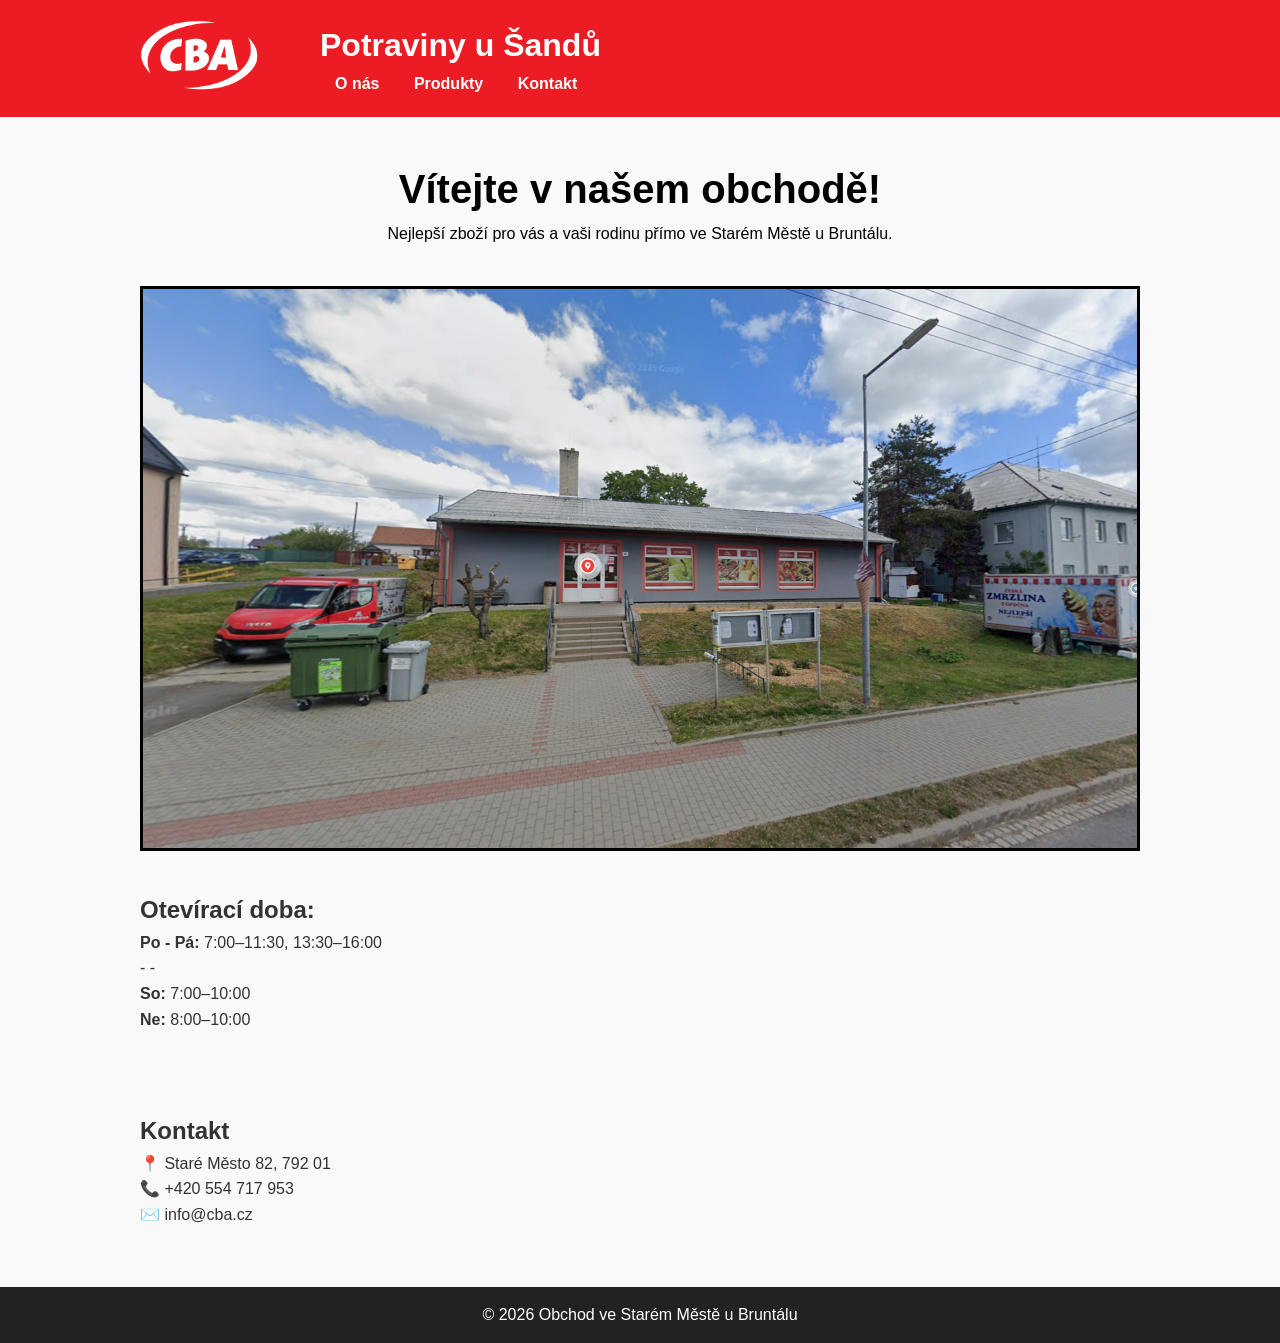
<file: index.html>
<!DOCTYPE html>
<html lang="cs">
<head>
    <meta charset="UTF-8">
    <meta name="viewport" content="width=device-width, initial-scale=1.0">
    <title>Obchod ve Starém Městě u Bruntálu</title>
    <link rel="stylesheet" href="styles.css">
</head>
<body>
    <header>
        <div class="container">
               <img src="img/CBA.png" alt="" class="logo">
            <h1><a href="index.html" class="link">Potraviny u Šandů</a></h1>
            <nav>
                <a href="onas.html" class="link">O nás</a>
                <a href="produkty.html" class="link">Produkty</a>
                <a href="kontakt.html" class="link">Kontakt</a>
            </nav>
        </div>
    </header>

    <section id="hero">
        <div class="container">
            <h2>Vítejte v našem obchodě!</h2>
            <p>Nejlepší zboží pro vás a vaši rodinu přímo ve Starém Městě u Bruntálu.</p>
        </div>
    </section>


    <div class="container">
    <img src="img/FOT.png" alt="" class="content-image" >
    </div>



    <section id="contact" class="container">
        <h2>Otevírací doba:</h2>
        <b>Po - Pá:</b> 7:00–11:30, 13:30–16:00
        <br>- -
        <br>
        <b>So:</b> 7:00–10:00
        <br>
        <b>Ne:</b> 8:00–10:00
    </section>

    <section id="contact" class="container">
        <h2>Kontakt</h2>
        <p>📍 Staré Město 82, 792 01</p>
        <p>📞 +420 554 717 953</p>
        <p>✉️ info@cba.cz</p>
    </section>

    <footer>
        <p>© 2026 Obchod ve Starém Městě u Bruntálu</p>
    </footer>
</body>
</html>
</file>
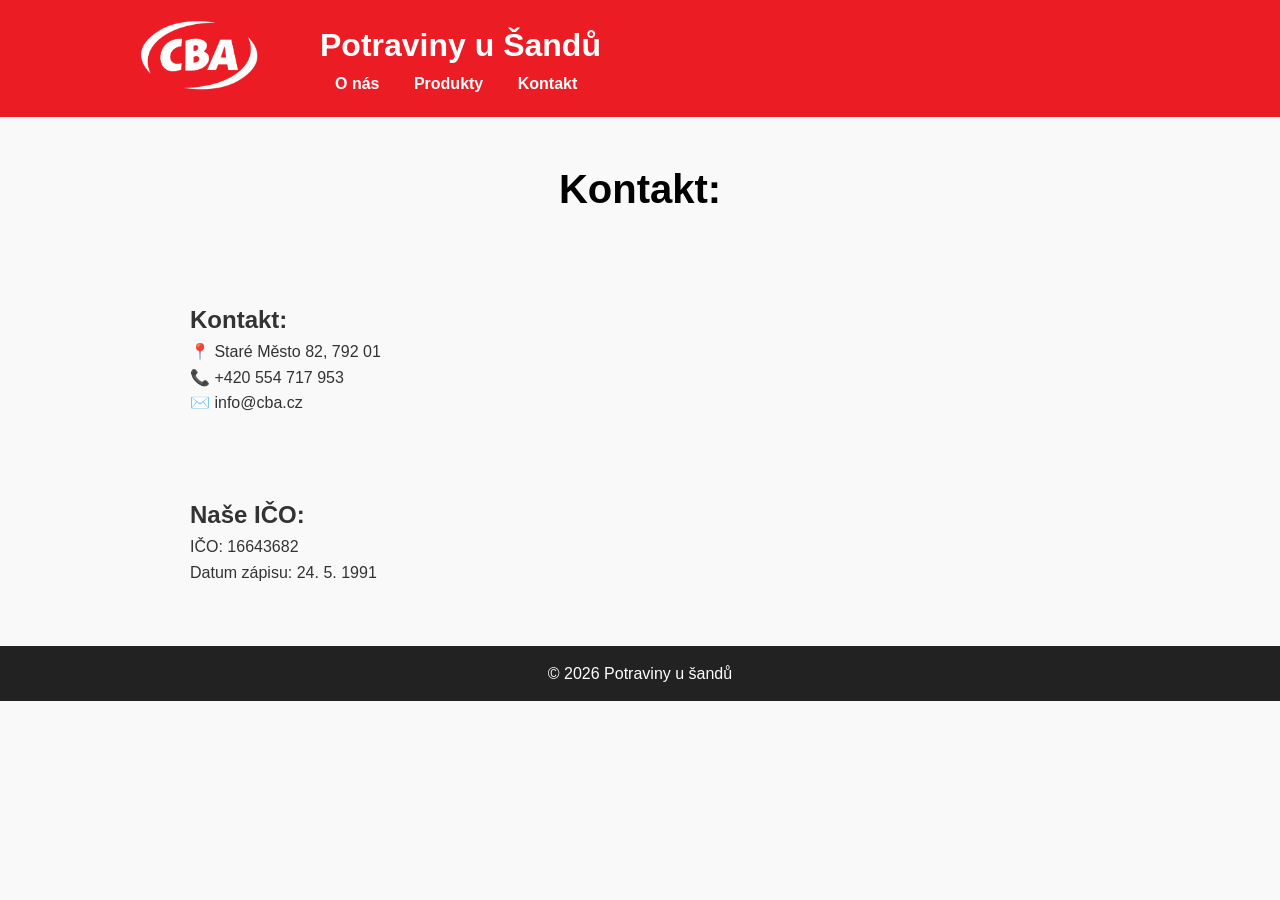
<file: kontakt.html>
<!DOCTYPE html>
<html lang="en">
<head>
    <meta charset="UTF-8">
    <meta name="viewport" content="width=device-width, initial-scale=1.0">
    <title>Document</title>
    <link rel="stylesheet" href="styles.css">
</head>
<body>
    <header>
        <div class="container">
               <img src="img/CBA.png" alt="Logo" class="logo">
            <h1><a href="index.html" class="link">Potraviny u Šandů</a></h1>
            <nav>
                <a href="onas.html" class="link">O nás</a>
                <a href="produkty.html" class="link">Produkty</a>
                <a href="kontakt.html" class="link">Kontakt</a>
            </nav>
        </div>
    </header>

    <main class="container">
    <section id="hero">
        <div class="container">
            <h2>Kontakt:
        </div>
    </section>
    
        <section id="contact" class="container">
        <h2>Kontakt:</h2>
    <p>📍 Staré Město 82, 792 01</p>
    <p>📞 +420 554 717 953</p>
    <p>✉️ info@cba.cz</p>
    </section>

    <section id="contact" class="container">
        <h2>Naše IČO:</h2>
        <p>IČO:  16643682</p>
        <p>Datum zápisu: 24. 5. 1991</p>
    </section>


</main>

<footer>
    <p>© 2026 Potraviny u šandů</p>
</footer>
</body>
</html>
</file>
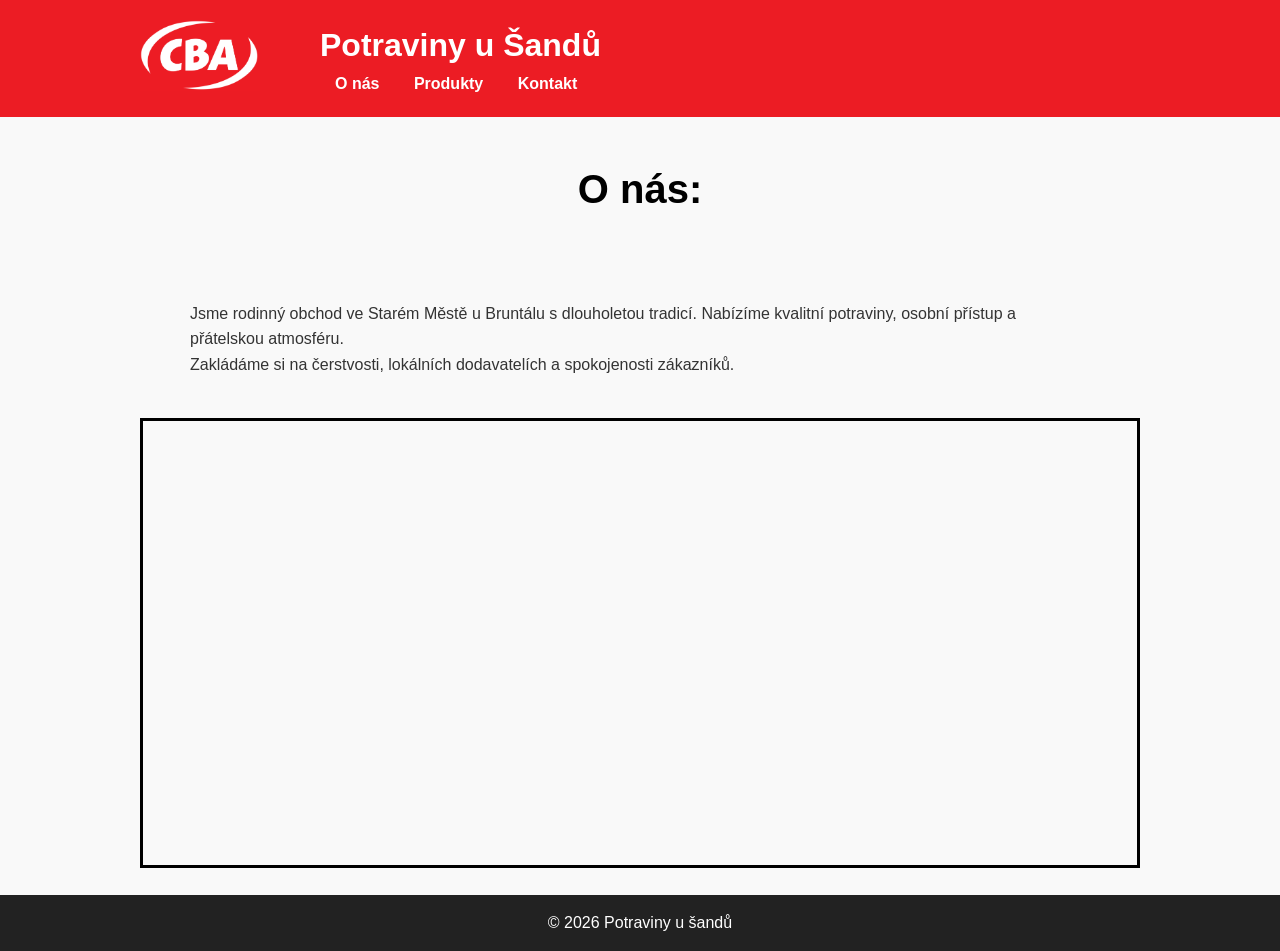
<file: onas.html>
<!DOCTYPE html>
<html lang="en">
<head>
    <meta charset="UTF-8">
    <meta name="viewport" content="width=device-width, initial-scale=1.0">
    <title>Document</title>
    <link rel="stylesheet" href="styles.css">
</head>
<body>
    <header>
        <div class="container">
               <img src="img/CBA.png" alt="Logo" class="logo">
            <h1><a href="index.html" class="link">Potraviny u Šandů</a></h1>
            <nav>
                <a href="onas.html" class="link">O nás</a>
                <a href="produkty.html" class="link">Produkty</a>
                <a href="kontakt.html" class="link">Kontakt</a>
            </nav>
        </div>
    </header>
    
    <main class="container">
    <section id="hero">
        <div class="container">
            <h2>O nás:</h2>
        </div>
    </section>
    <section id="contact" class="container">
        Jsme rodinný obchod ve Starém Městě u Bruntálu s dlouholetou tradicí.
        Nabízíme kvalitní potraviny, osobní přístup a přátelskou atmosféru.
        <p>
        Zakládáme si na čerstvosti, lokálních dodavatelích a spokojenosti zákazníků.
        </p>
    </section>
    
<iframe class="mapa"
src="https://www.google.com/maps/embed?pb=!1m18!1m12!1m3!1d1813.3346470022623!2d17.4359972180115!3d50.003061770138
35!2m3!1f0!2f0!3f0!3m2!1i1024!2i768!4f13.1!3m3!1m2!1s0x471228731cb52989%3A0x413b18e9c8b49f9d!2zUG90cmF2aW55IFUgxaB
hbmTFrw!5e0!3m2!1scs!2scz!4v1772529873078!5m2!1scs!2scz" 
loading="lazy"> 
</iframe>

</div>


    
</main>

<footer>
    <p>© 2026 Potraviny u šandů</p>
</footer>
</body>
</html>
</file>
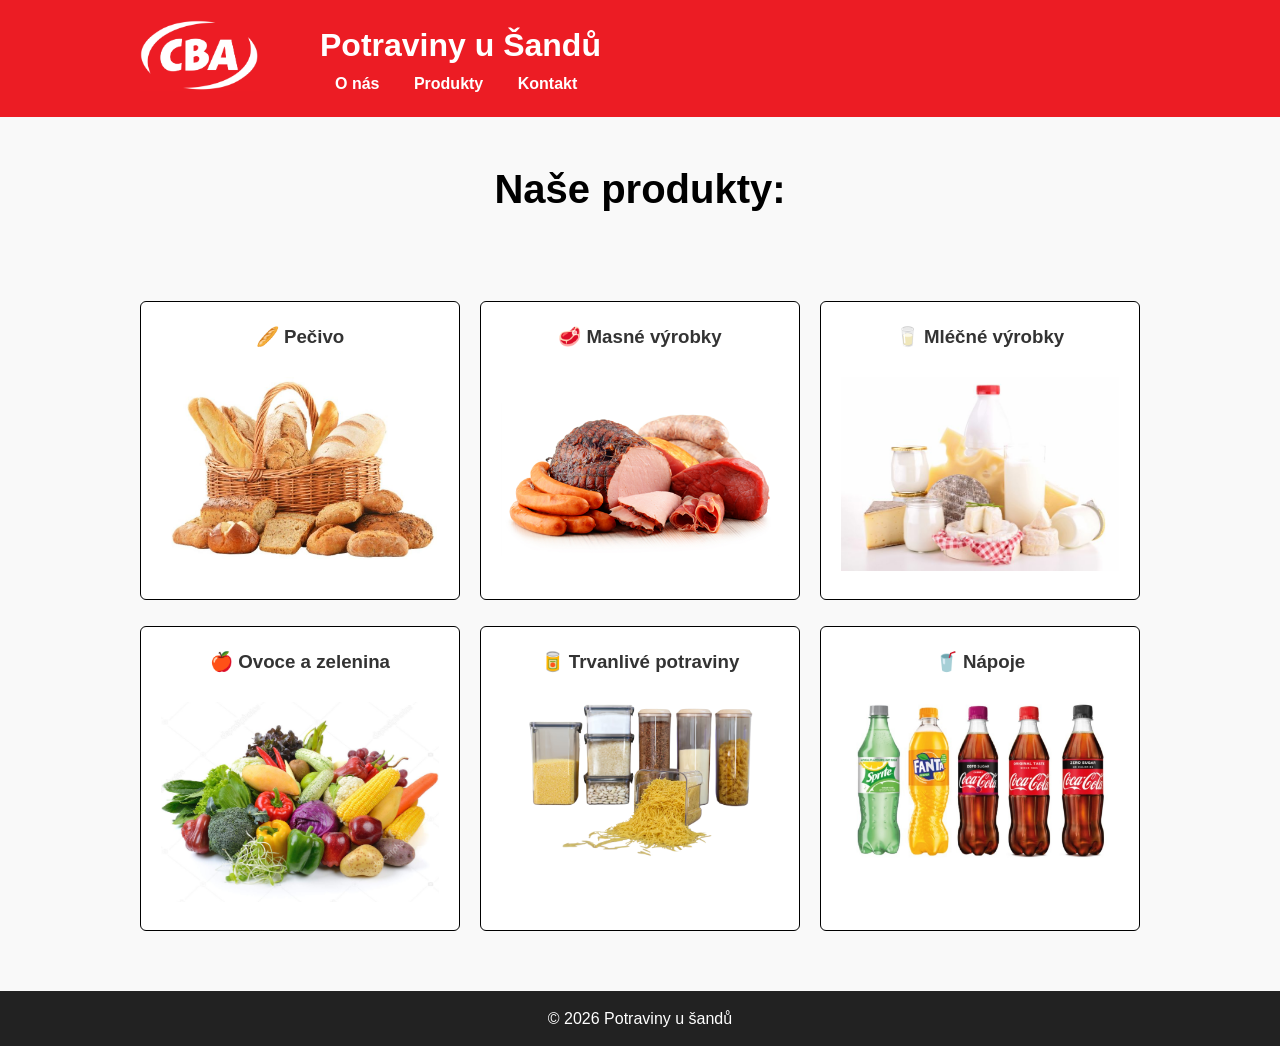
<file: produkty.html>
<!DOCTYPE html>
<html lang="cs">
<head>
    <meta charset="UTF-8">
    <meta name="viewport" content="width=device-width, initial-scale=1.0">
    <title>Produkty | Potraviny u šandů</title>
    <link rel="stylesheet" href="styles.css">
</head>
<body>

<header>
        <div class="container">
               <img src="img/CBA.png" alt="Logo" class="logo">
            <h1><a href="index.html" class="link">Potraviny u Šandů</a></h1>
            <nav>
                <a href="onas.html" class="link">O nás</a>
                <a href="produkty.html" class="link">Produkty</a>
                <a href="kontakt.html" class="link">Kontakt</a>
            </nav>
        </div>
    </header>

<main class="container">
</main>

<section id="hero">
            <h2>Naše produkty:</h2>
    </section>

<section id="products" class="container">
    
        <div class="products-grid">
            <div class="product-card">
                <h3>🥖 Pečivo</h3>
                <br>
                <img src="img/pecivo.jpg" alt="Název produktu">
            </div>
            <div class="product-card">
                <h3>🥩 Masné výrobky</h3>
                <br>
                <br>
                <img src="img/maso.png" alt="Název produktu">
            </div>
            <div class="product-card">
                <h3>🥛 Mléčné výrobky</h3>
                <br>
                <img src="img/mleko.jpg" alt="Název produktu">
            </div>
        </div>
        <br>
        <div class="products-grid">
            <div class="product-card">
                <h3>🍎 Ovoce a zelenina</h3>
                <br>
                <img src="img/ovoce.jpg" alt="Název produktu">
            </div>
            <div class="product-card">
                <h3>🥫 Trvanlivé potraviny</h3>
                <br>
            
                <img src="img/potraviny (2).png" alt="Název produktu">
            </div>
            <div class="product-card">
                <h3>🥤 Nápoje</h3>
                <br>
                <img src="img/napoje.PNG" alt="Název produktu">
            </div>
        </div>
    </section>

<footer>
    <p>© 2026 Potraviny u šandů</p>
</footer>

</body>
</html>
</file>
<file: styles.css>
* {
    margin: 0;
    padding: 0;
    box-sizing: border-box;
}

/* GLOBAL */
body {
    font-family: Arial, sans-serif;
    line-height: 1.6;
    background: #f9f9f9;
    color: #333;
    
}

.container {
    width: 90%;
    max-width: 1000px;
    margin: 0 auto;
}

/* HEADER */
header {
    background: #ec1c24;
    color: #fff;
    padding:20px 0;
}

header nav a {
    color: #fff;
    margin: 0 15px;
    text-decoration: none;
    font-weight: bold;
}

header nav a:hover {
    text-decoration: underline;
}

h1 a {
    text-decoration: none; /* zruší podtržení */
    color: inherit;        /* převezme barvu h1 */
}

header h1 a:hover {
    text-decoration: underline;
}


/* HERO */
#hero {
    color: #000000;
    text-align: center;
    padding: 40px 0;
}

#hero h2 {
    font-size: 2.5rem;
}

/* SECTIONS */
section {
    padding: 40px 0;
}

.products-grid {
    display: grid;
    grid-template-columns: repeat(auto-fit, minmax(220px, 1fr));
    gap: 20px;
}

.product-card {
    background: #fff;
    padding: 20px;
    border: 1px solid #000000;
    border-radius: 6px;
    text-align: center;
}

.product-card img {
    width: 100%;

}

/* FOOTER */
footer {
    text-align: center;
    padding: 15px 0;
    background: #222;
    color: #fff;
    margin-top: 20px;
}


.logo {
width: 120px;
  float: left;
  align-items: center;/* Umístění obrázku vlevo */
  margin-right: 60px; /* Odsazení od textu */    /* vertikální vycentrování */

}

.content-image {
    max-width: 100%;
  height: auto;
  display: block;    /* nikdy nepřekročí šířku kontejneru */     
    border: 3px solid #000000;     /* nikdy nepřekročí šířku kontejneru */
}

.link {
  display: inline-block; /* důležité! */
  transition: transform 0.2s ease, color 0.6s ease;;
}

.link:hover {
  transform: scale(1.1);
  color: #000000;
}


.mapa {
  width: 100%;
  height: 50vh;   /* půlka obrazovky */
  max-height: 600px;
  border: 3px solid #000000;
}
</file>
